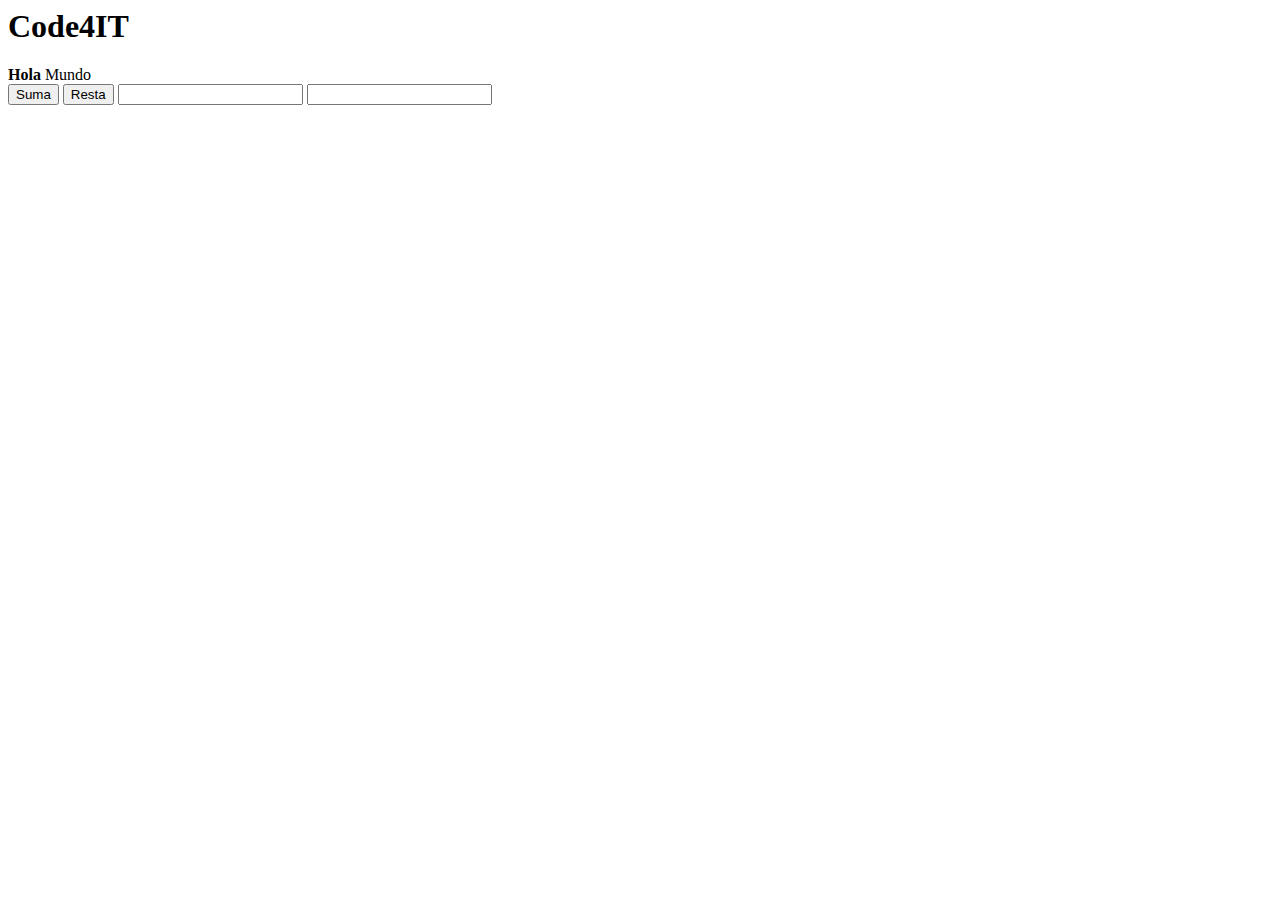
<file: Exercise 1/lab 2/index.html>
<html>
<head>
    
<script type="application/javascript">
    function fnSuma()
    {
        var num1 =  parseInt( document.getElementById('txtNum1').value);
        var num2 =  parseInt( document.getElementById('txtNum2').value);
        var suma = num1+num2;
        document.getElementById('pSuma').innerHTML = suma;
    }
    function fnResta()
    {
        var num1 =  parseInt( document.getElementById('txtNum1').value);
        var num2 =  parseInt( document.getElementById('txtNum2').value);
        var resta = num1-num2;
        document.getElementById('pResta').innerHTML = resta;
    }
    
</script>    
</head>
<body>
<h1> Code4IT </h1>
    <strong>Hola</strong> Mundo
    <br/>
    <input type="button" value="Suma" onclick="fnSuma(5,4);" id="btnHola"/>
    <input type="button" value="Resta" onclick="fnResta(5,4);" id="btnHolaResta"/>
    <input type="text"  id="txtNum1" />
    <input type="text"  id="txtNum2" />
    <p id='pSuma'></p>
    <p id='pResta'></p>
   
</body>
</html>
</file>
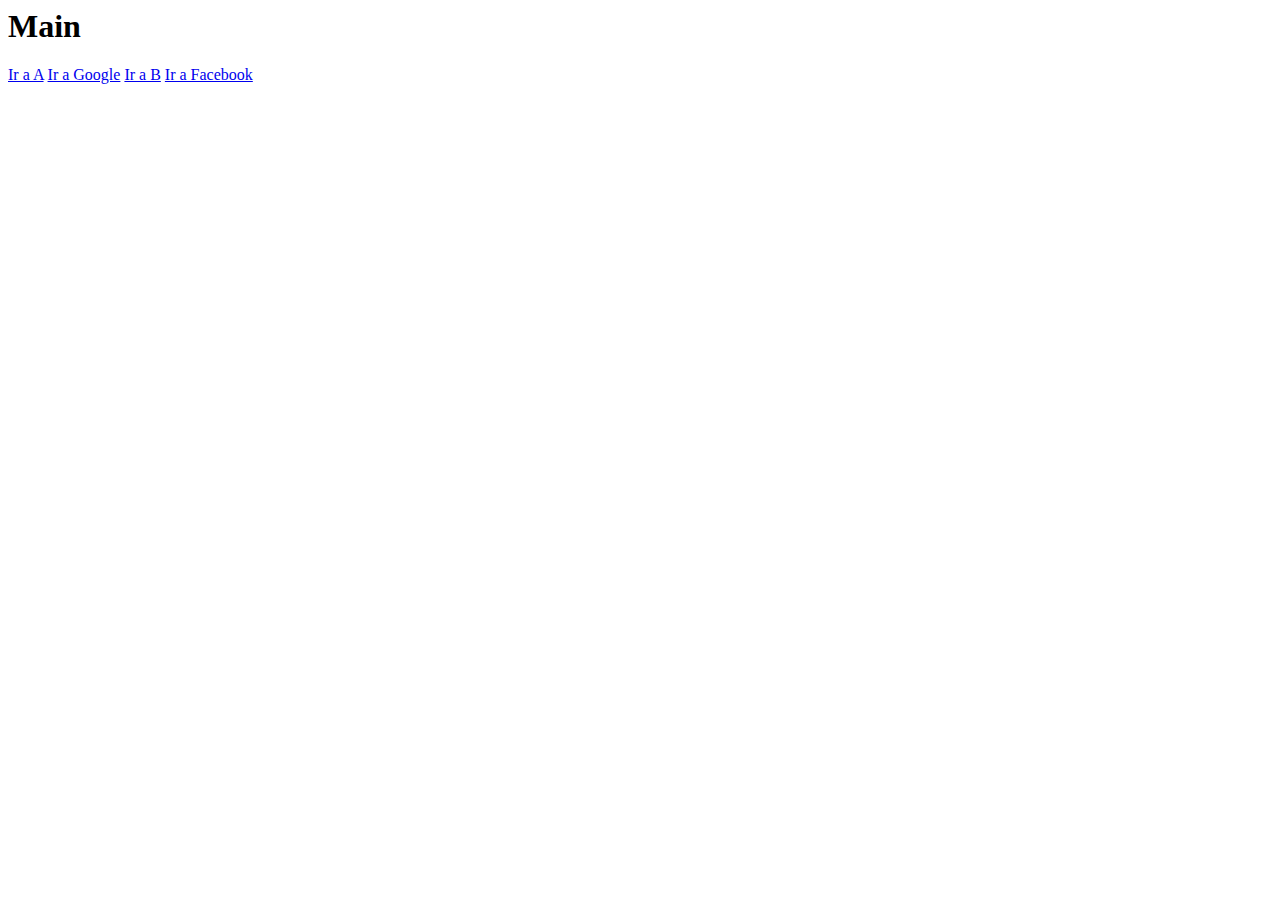
<file: Exercise 1/lab 4/index.html>
<html>
<head>
</head>
<body>
<h1> Main </h1>
    
<a href="a.html"> Ir a A</a>    
<a href="http://google.com"> Ir a Google</a>    
<a href="b.html"> Ir a B</a>    
<a href="http://facebook.com"> Ir a Facebook</a>        
</body>    
</html>
</file>
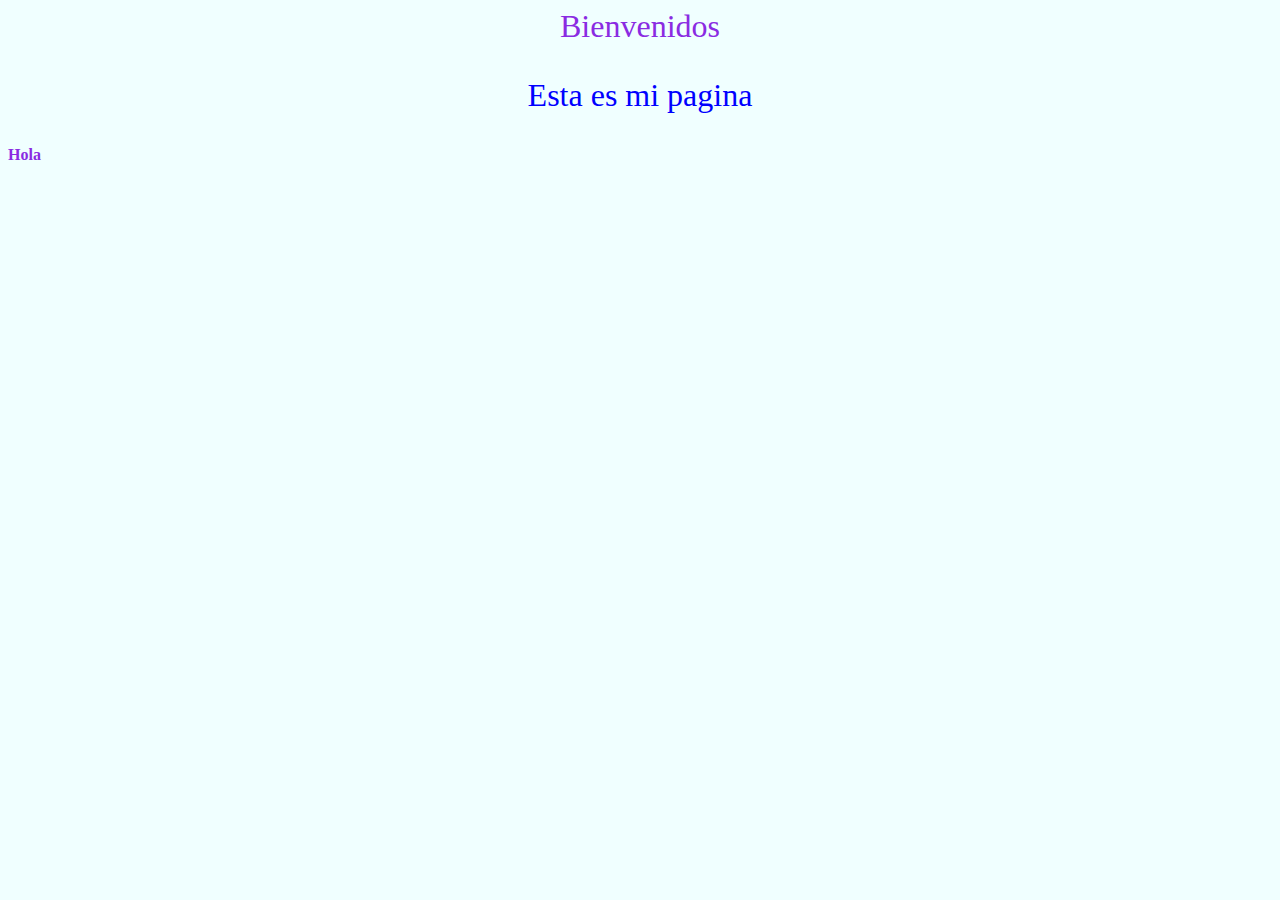
<file: Exercise 1/lab 5/index.html>
<html>
<head>
<link href="styles/style.css" rel="stylesheet">    
    </head>
    <body >
    <p class="claseuno"> Bienvenidos</p>
     <p id='pUno' > Esta es mi pagina</p>    
    <h4 class="claseuno">Hola</h4>
    </body>
</html>
</file>
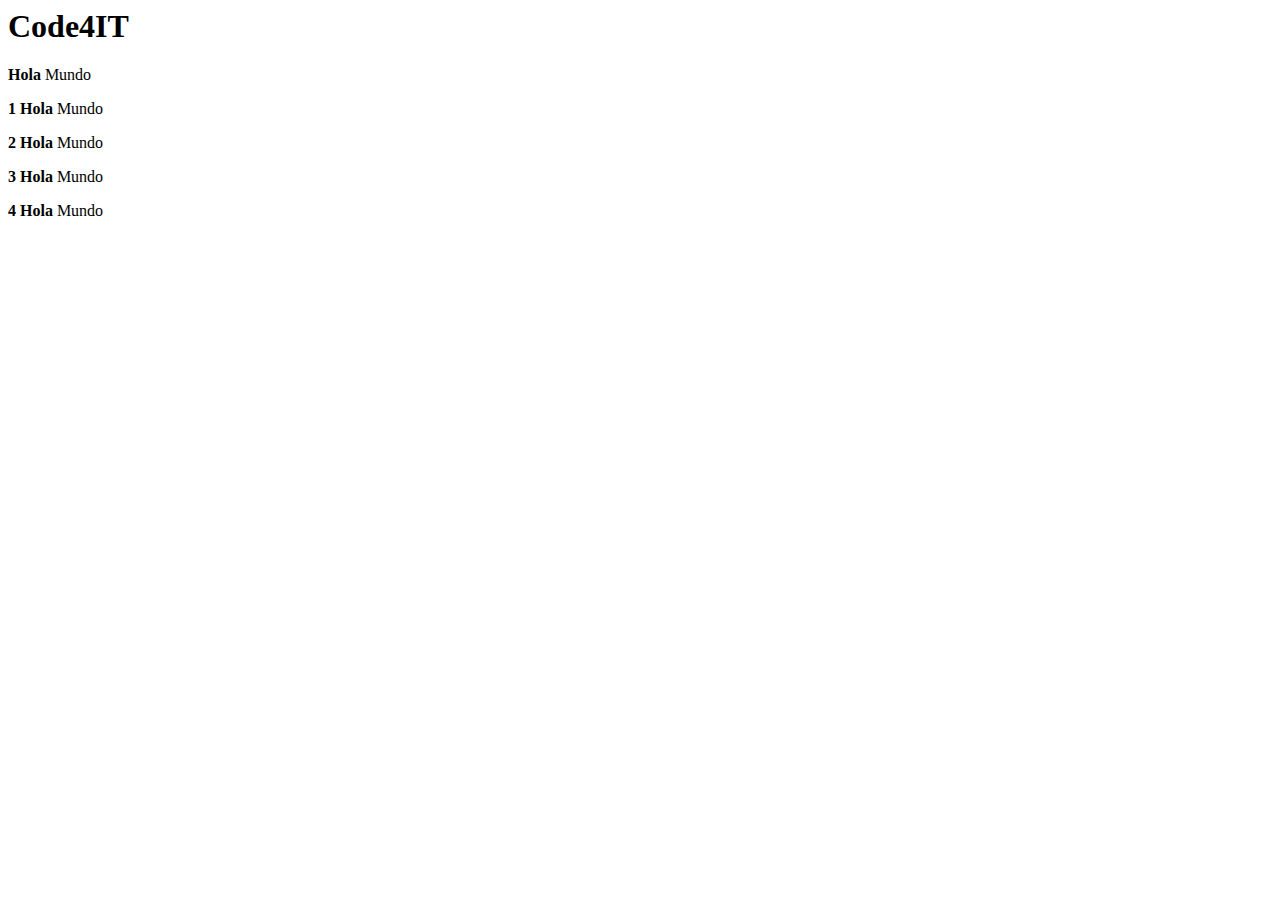
<file: Exercise 1/lab1/index.html>
<html>
<head>
</head>
<body>
<h1> Code4IT </h1>
<p>
    <strong>Hola</strong> Mundo
</p>
    <p>
    <strong>1 Hola</strong> Mundo
</p>    
    <p>
    <strong>2 Hola</strong> Mundo
</p>    
    <p>
    <strong>3 Hola</strong> Mundo
</p>    
    <p>
    <strong>4 Hola</strong> Mundo
</p>    
</body>
</html>
</file>
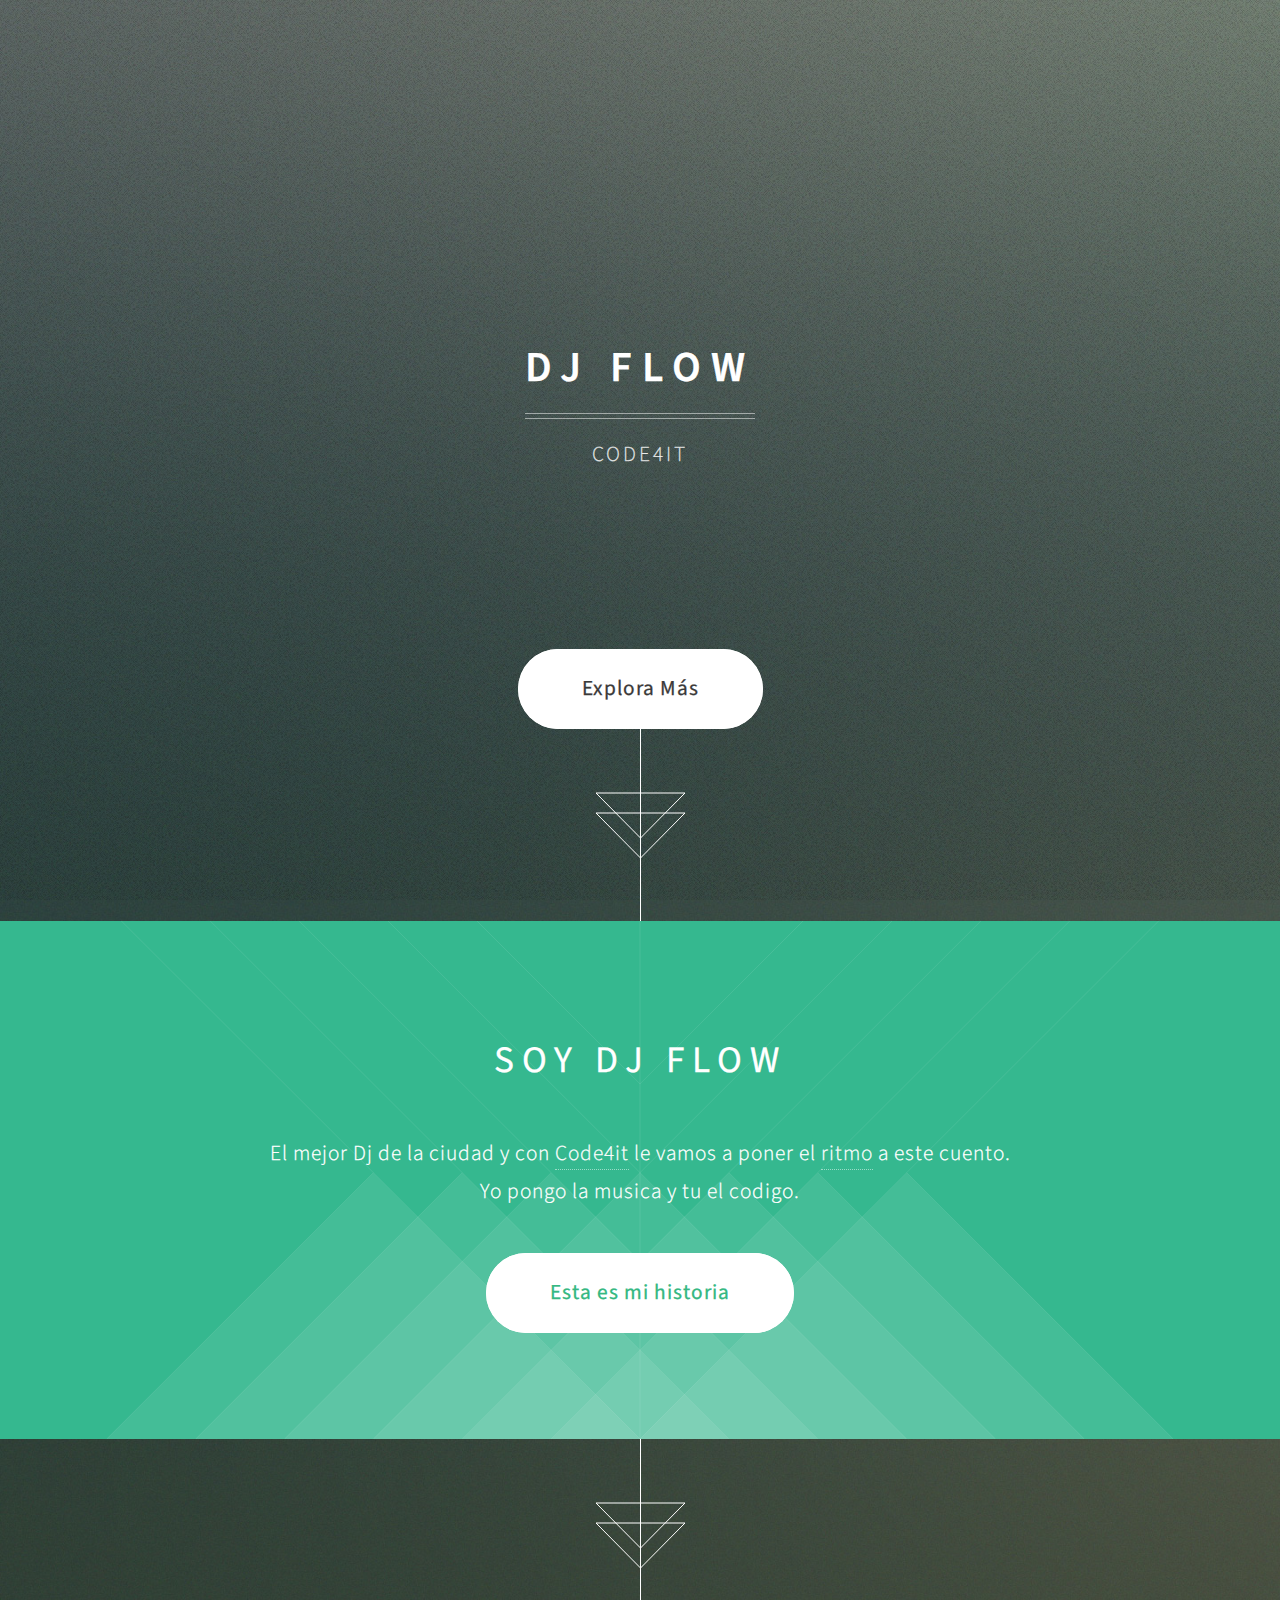
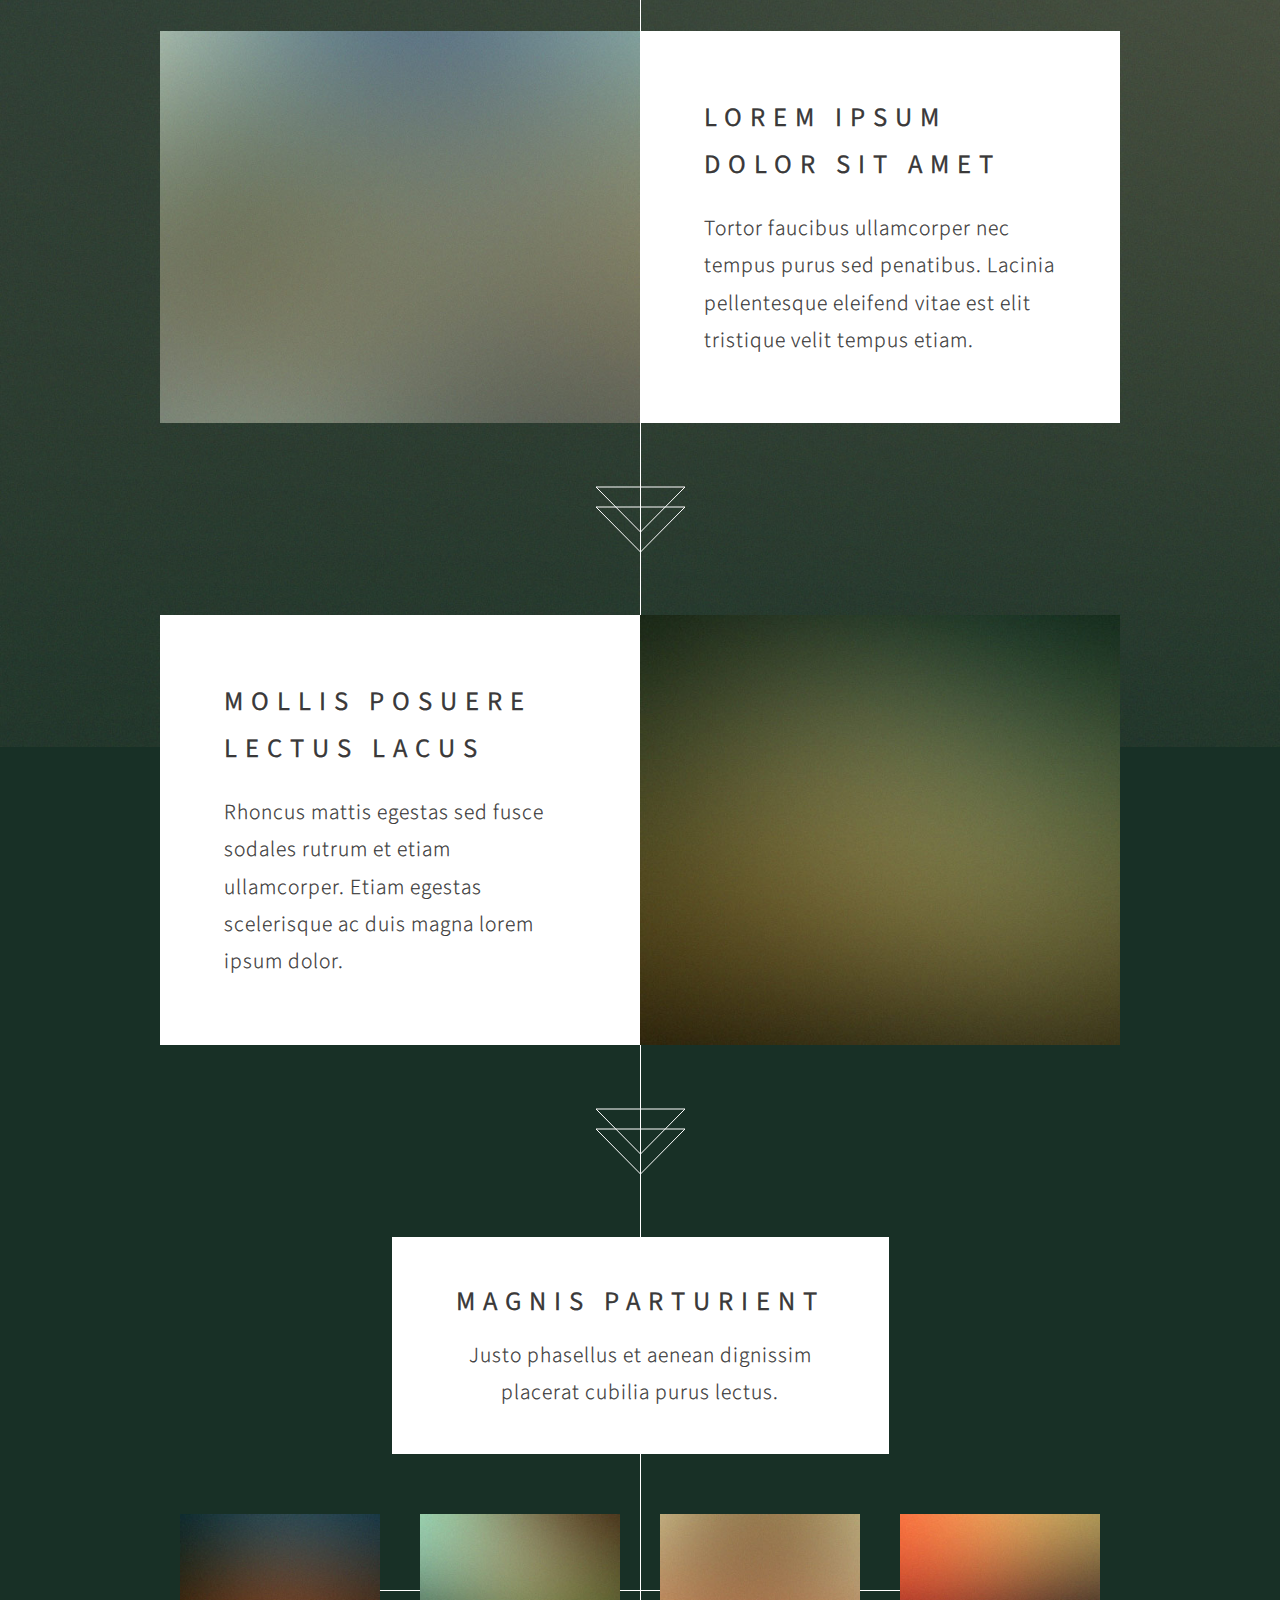
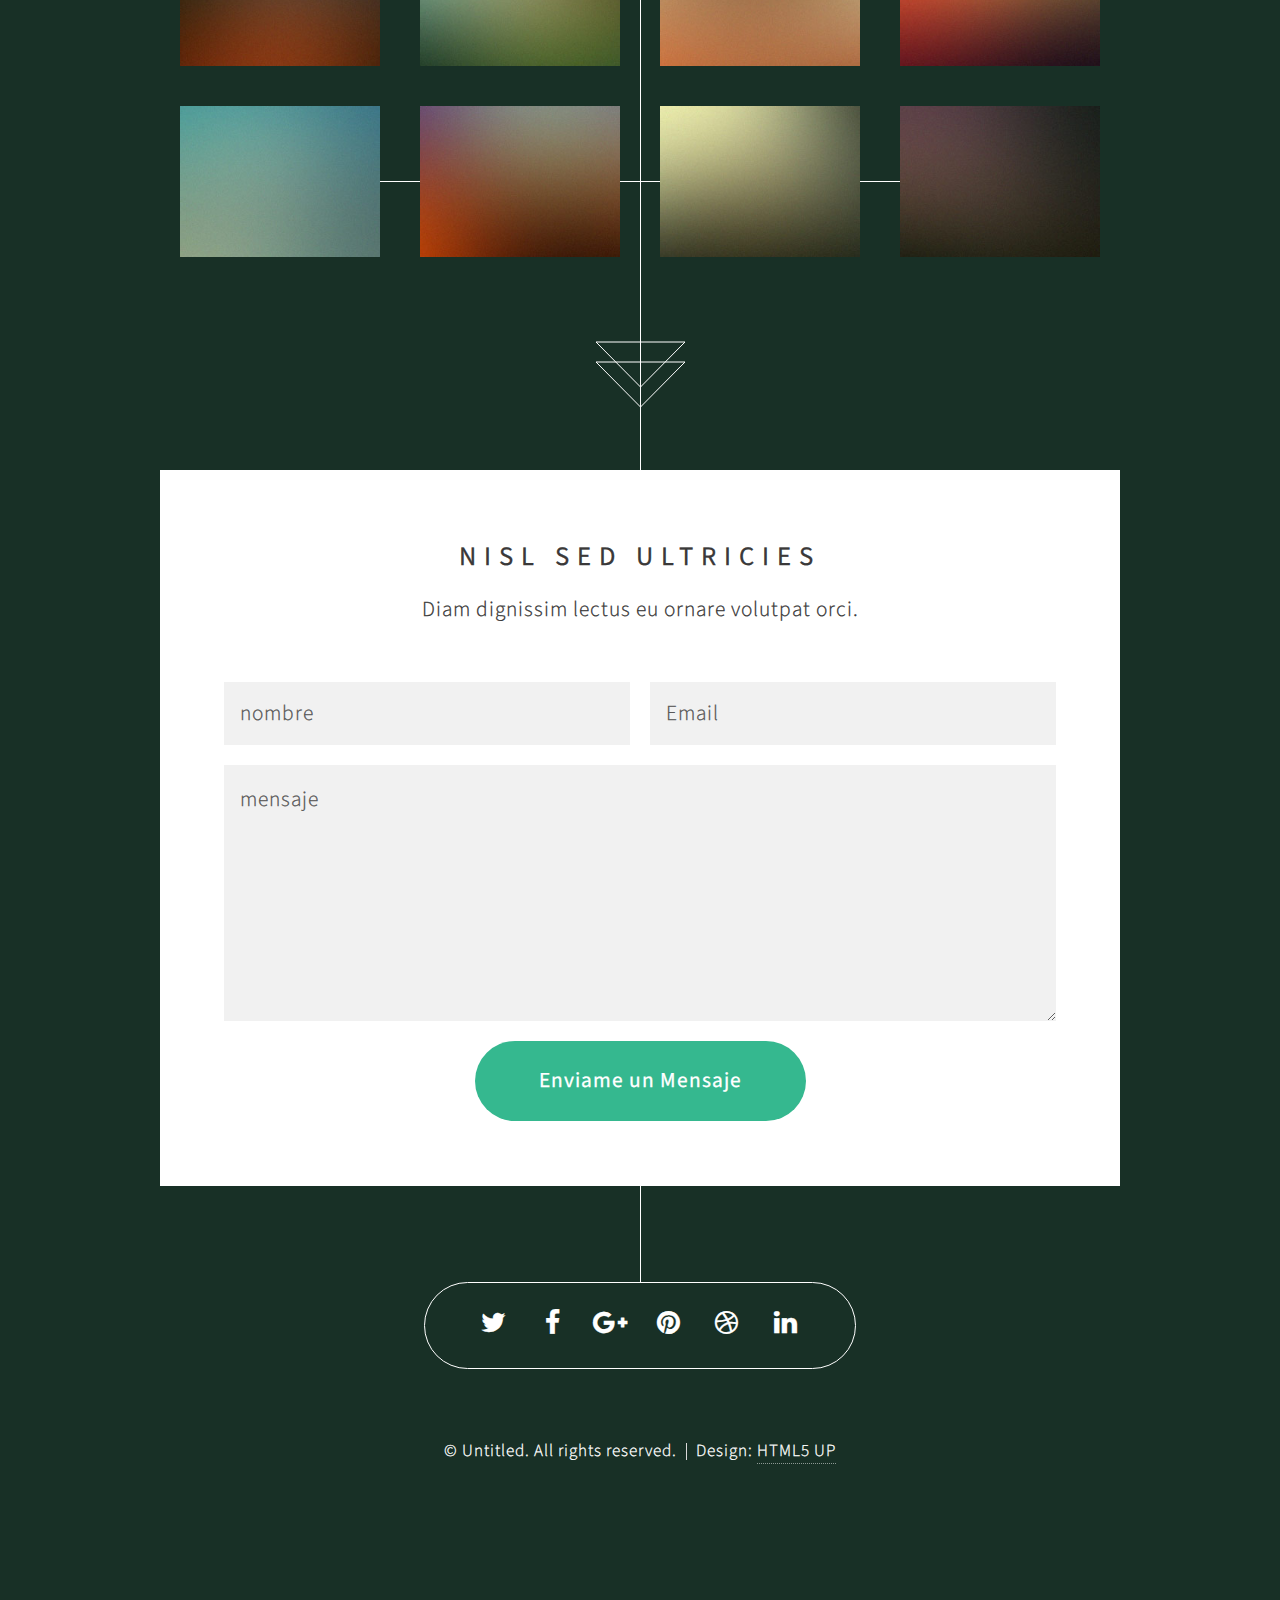
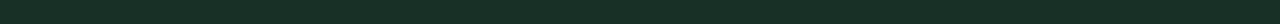
<file: Exercise 2/template-1-master/index.html>
<!DOCTYPE HTML>
<!--
	Overflow by HTML5 UP
	html5up.net | @ajlkn
	Free for personal and commercial use under the CCA 3.0 license (html5up.net/license)
-->
<html>
	<head>
		<title>DJ Flow</title>
		<meta charset="utf-8" />
		<meta name="viewport" content="width=device-width, initial-scale=1" />
		<!--[if lte IE 8]><script src="assets/js/ie/html5shiv.js"></script><![endif]-->
		<link rel="stylesheet" href="assets/css/main.css" />
		<!--[if lte IE 8]><link rel="stylesheet" href="assets/css/ie8.css" /><![endif]-->
	</head>
	<body>

		<!-- Header -->
			<section id="header">
				<header>
					<h1>Dj Flow</h1>
					<p>Code4It</p>
				</header>
				<footer>
					<a href="#banner" class="button style2 scrolly-middle">Explora Más</a>
				</footer>
			</section>

		<!-- Banner -->
			<section id="banner">
				<header>
					<h2>Soy Dj Flow</h2>
				</header>
				<p>El mejor Dj de la ciudad y con <a href="http://twww.code4i.org">Code4it</a> le vamos a poner el <a href="http://html5up.net">ritmo</a> a este cuento.<br />
				Yo pongo la musica y tu el codigo.<br />
				</p>
				<footer>
					<a href="#first" class="button style2 scrolly">Esta es mi historia</a>
				</footer>
			</section>

		<!-- Feature 1 -->
			<article id="first" class="container box style1 right">
				<a href="#" class="image fit"><img src="images/pic01.jpg" alt="" /></a>
				<div class="inner">
					<header>
						<h2>Lorem ipsum<br />
						dolor sit amet</h2>
					</header>
					<p>Tortor faucibus ullamcorper nec tempus purus sed penatibus. Lacinia pellentesque eleifend vitae est elit tristique velit tempus etiam.</p>
				</div>
			</article>

		<!-- Feature 2 -->
			<article class="container box style1 left">
				<a href="#" class="image fit"><img src="images/pic02.jpg" alt="" /></a>
				<div class="inner">
					<header>
						<h2>Mollis posuere<br />
						lectus lacus</h2>
					</header>
					<p>Rhoncus mattis egestas sed fusce sodales rutrum et etiam ullamcorper. Etiam egestas scelerisque ac duis magna lorem ipsum dolor.</p>
				</div>
			</article>

		<!-- Portfolio -->
			<article class="container box style2">
				<header>
					<h2>Magnis parturient</h2>
					<p>Justo phasellus et aenean dignissim<br />
					placerat cubilia purus lectus.</p>
				</header>
				<div class="inner gallery">
					<div class="row 0%">
						<div class="3u 12u(mobile)"><a href="images/fulls/01.jpg" class="image fit"><img src="images/thumbs/01.jpg" alt="" title="Ad infinitum" /></a></div>
						<div class="3u 12u(mobile)"><a href="images/fulls/02.jpg" class="image fit"><img src="images/thumbs/02.jpg" alt="" title="Dressed in Clarity" /></a></div>
						<div class="3u 12u(mobile)"><a href="images/fulls/03.jpg" class="image fit"><img src="images/thumbs/03.jpg" alt="" title="Raven" /></a></div>
						<div class="3u 12u(mobile)"><a href="images/fulls/04.jpg" class="image fit"><img src="images/thumbs/04.jpg" alt="" title="I'll have a cup of Disneyland, please" /></a></div>
					</div>
					<div class="row 0%">
						<div class="3u 12u(mobile)"><a href="images/fulls/05.jpg" class="image fit"><img src="images/thumbs/05.jpg" alt="" title="Cherish" /></a></div>
						<div class="3u 12u(mobile)"><a href="images/fulls/06.jpg" class="image fit"><img src="images/thumbs/06.jpg" alt="" title="Different." /></a></div>
						<div class="3u 12u(mobile)"><a href="images/fulls/07.jpg" class="image fit"><img src="images/thumbs/07.jpg" alt="" title="History was made here" /></a></div>
						<div class="3u 12u(mobile)"><a href="images/fulls/08.jpg" class="image fit"><img src="images/thumbs/08.jpg" alt="" title="People come and go and walk away" /></a></div>
					</div>
				</div>
			</article>

		<!-- Contact -->
			<article class="container box style3">
				<header>
					<h2>Nisl sed ultricies</h2>
					<p>Diam dignissim lectus eu ornare volutpat orci.</p>
				</header>
				<form method="post" action="#">
					<div class="row 50%">
						<div class="6u 12u$(mobile)"><input type="text" class="text" name="name" placeholder="nombre" /></div>
						<div class="6u$ 12u$(mobile)"><input type="text" class="text" name="email" placeholder="Email" /></div>
						<div class="12u$">
							<textarea name="message" placeholder="mensaje"></textarea>
						</div>
						<div class="12u$">
							<ul class="actions">
								<li><input type="submit" value="Enviame un Mensaje" /></li>
							</ul>
						</div>
					</div>
				</form>
			</article>

		<!-- Generic -->
		<!--
			<article class="container box style3">
				<header>
					<h2>Generic Box</h2>
					<p>Just a generic box. Nothing to see here.</p>
				</header>
				<section>
					<header>
						<h3>Paragraph</h3>
						<p>This is a subtitle</p>
					</header>
					<p>Phasellus nisl nisl, varius id <sup>porttitor sed pellentesque</sup> ac orci. Pellentesque
					habitant <strong>strong</strong> tristique <b>bold</b> et netus <i>italic</i> malesuada <em>emphasized</em> ac turpis egestas. Morbi
					leo suscipit ut. Praesent <sub>id turpis vitae</sub> turpis pretium ultricies. Vestibulum sit
					amet risus elit.</p>
				</section>
				<section>
					<header>
						<h3>Blockquote</h3>
					</header>
					<blockquote>Fringilla nisl. Donec accumsan interdum nisi, quis tincidunt felis sagittis eget.
					tempus euismod. Vestibulum ante ipsum primis in faucibus.</blockquote>
				</section>
				<section>
					<header>
						<h3>Divider</h3>
					</header>
					<p>Donec consectetur <a href="#">vestibulum dolor et pulvinar</a>. Etiam vel felis enim, at viverra
					ligula. Ut porttitor sagittis lorem, quis eleifend nisi ornare vel. Praesent nec orci
					facilisis leo magna. Cras sit amet urna eros, id egestas urna. Quisque aliquam
					tempus euismod. Vestibulum ante ipsum primis in faucibus orci luctus et ultrices
					posuere cubilia.</p>
					<hr />
					<p>Donec consectetur vestibulum dolor et pulvinar. Etiam vel felis enim, at viverra
					ligula. Ut porttitor sagittis lorem, quis eleifend nisi ornare vel. Praesent nec orci
					facilisis leo magna. Cras sit amet urna eros, id egestas urna. Quisque aliquam
					tempus euismod. Vestibulum ante ipsum primis in faucibus orci luctus et ultrices
					posuere cubilia.</p>
				</section>
				<section>
					<header>
						<h3>Unordered List</h3>
					</header>
					<ul class="default">
						<li>Donec consectetur vestibulum dolor et pulvinar. Etiam vel felis enim, at viverra ligula. Ut porttitor sagittis lorem, quis eleifend nisi ornare vel.</li>
						<li>Donec consectetur vestibulum dolor et pulvinar. Etiam vel felis enim, at viverra ligula. Ut porttitor sagittis lorem, quis eleifend nisi ornare vel.</li>
						<li>Donec consectetur vestibulum dolor et pulvinar. Etiam vel felis enim, at viverra ligula. Ut porttitor sagittis lorem, quis eleifend nisi ornare vel.</li>
						<li>Donec consectetur vestibulum dolor et pulvinar. Etiam vel felis enim, at viverra ligula. Ut porttitor sagittis lorem, quis eleifend nisi ornare vel.</li>
					</ul>
				</section>
				<section>
					<header>
						<h3>Ordered List</h3>
					</header>
					<ol class="default">
						<li>Donec consectetur vestibulum dolor et pulvinar. Etiam vel felis enim, at viverra ligula. Ut porttitor sagittis lorem, quis eleifend nisi ornare vel.</li>
						<li>Donec consectetur vestibulum dolor et pulvinar. Etiam vel felis enim, at viverra ligula. Ut porttitor sagittis lorem, quis eleifend nisi ornare vel.</li>
						<li>Donec consectetur vestibulum dolor et pulvinar. Etiam vel felis enim, at viverra ligula. Ut porttitor sagittis lorem, quis eleifend nisi ornare vel.</li>
						<li>Donec consectetur vestibulum dolor et pulvinar. Etiam vel felis enim, at viverra ligula. Ut porttitor sagittis lorem, quis eleifend nisi ornare vel.</li>
					</ol>
				</section>
				<section>
					<header>
						<h3>Table</h3>
					</header>
					<div class="table-wrapper">
						<table class="default">
							<thead>
								<tr>
									<th>ID</th>
									<th>Name</th>
									<th>Description</th>
									<th>Price</th>
								</tr>
							</thead>
							<tbody>
								<tr>
									<td>45815</td>
									<td>Something</td>
									<td>Ut porttitor sagittis lorem quis nisi ornare.</td>
									<td>29.99</td>
								</tr>
								<tr>
									<td>24524</td>
									<td>Nothing</td>
									<td>Ut porttitor sagittis lorem quis nisi ornare.</td>
									<td>19.99</td>
								</tr>
								<tr>
									<td>45815</td>
									<td>Something</td>
									<td>Ut porttitor sagittis lorem quis nisi ornare.</td>
									<td>29.99</td>
								</tr>
								<tr>
									<td>24524</td>
									<td>Nothing</td>
									<td>Ut porttitor sagittis lorem quis nisi ornare.</td>
									<td>19.99</td>
								</tr>
							</tbody>
							<tfoot>
								<tr>
									<td colspan="3"></td>
									<td>100.00</td>
								</tr>
							</tfoot>
						</table>
					</div>
				</section>
				<section>
					<header>
						<h3>Form</h3>
					</header>
					<form method="post" action="#">
						<div class="row">
							<div class="6u">
								<input class="text" type="text" name="name" id="name" value="" placeholder="John Doe" />
							</div>
							<div class="6u">
								<input class="text" type="text" name="email" id="email" value="" placeholder="johndoe@domain.tld" />
							</div>
						</div>
						<div class="row">
							<div class="12u">
								<select name="department" id="department">
									<option value="">Choose a department</option>
									<option value="1">Manufacturing</option>
									<option value="2">Administration</option>
									<option value="3">Support</option>
								</select>
							</div>
						</div>
						<div class="row">
							<div class="12u">
								<input class="text" type="text" name="subject" id="subject" value="" placeholder="Enter your subject" />
							</div>
						</div>
						<div class="row">
							<div class="12u">
								<textarea name="message" id="message" placeholder="Enter your message"></textarea>
							</div>
						</div>
						<div class="row">
							<div class="12u">
								<ul class="actions">
									<li><input type="submit" value="Submit" /></li>
									<li><input type="reset" class="style3" value="Clear Form" /></li>
								</ul>
							</div>
						</div>
					</form>
				</section>
			</article>
		-->

		<section id="footer">
			<ul class="icons">
				<li><a href="#" class="icon fa-twitter"><span class="label">Twitter</span></a></li>
				<li><a href="#" class="icon fa-facebook"><span class="label">Facebook</span></a></li>
				<li><a href="#" class="icon fa-google-plus"><span class="label">Google+</span></a></li>
				<li><a href="#" class="icon fa-pinterest"><span class="label">Pinterest</span></a></li>
				<li><a href="#" class="icon fa-dribbble"><span class="label">Dribbble</span></a></li>
				<li><a href="#" class="icon fa-linkedin"><span class="label">LinkedIn</span></a></li>
			</ul>
			<div class="copyright">
				<ul class="menu">
					<li>&copy; Untitled. All rights reserved.</li><li>Design: <a href="http://html5up.net">HTML5 UP</a></li>
				</ul>
			</div>
		</section>

		<!-- Scripts -->
			<script src="assets/js/jquery.min.js"></script>
			<script src="assets/js/jquery.scrolly.min.js"></script>
			<script src="assets/js/jquery.poptrox.min.js"></script>
			<script src="assets/js/skel.min.js"></script>
			<script src="assets/js/util.js"></script>
			<!--[if lte IE 8]><script src="assets/js/ie/respond.min.js"></script><![endif]-->
			<script src="assets/js/main.js"></script>

	</body>
</html>
</file>
<file: Exercise 1/lab 5/styles/style.css>
body {
    
    background-color:azure;
}

p {
    
    color: brown;
    text-align: center;
    font-size: xx-large;
}

#pUno
{
    
     color: blue;
}

.claseuno
{
    
    color: blueviolet;
}
</file>
<file: Exercise 2/template-1-master/assets/css/ie8.css>
/*
	Overflow by HTML5 UP
	html5up.net | @ajlkn
	Free for personal and commercial use under the CCA 3.0 license (html5up.net/license)
*/

/* Basic */

	body {
		background-image: url("../../images/bg.jpg");
		background-repeat: no-repeat;
		background-size: cover;
		background-position: auto;
		background-attachment: scroll;
		-ms-behavior: url("assets/js/ie/backgroundsize.min.htc");
	}

/* Section/Article */

	section > .last-child,
	article > .last-child,
	section.last-child,
	article.last-child {
		margin-bottom: 0;
	}

/* Button */

	input[type="button"],
	input[type="submit"],
	input[type="reset"],
	button,
	.button {
		position: relative;
		-ms-behavior: url("assets/js/ie/PIE.htc");
	}

		input[type="button"].style2:hover,
		input[type="submit"].style2:hover,
		input[type="reset"].style2:hover,
		button.style2:hover,
		.button.style2:hover {
			color: #35b88f !important;
		}

		input[type="button"].style3,
		input[type="submit"].style3,
		input[type="reset"].style3,
		button.style3,
		.button.style3 {
			background: #fefefe;
			border: solid 1px #dad9d9;
		}

/* Footer */

	#footer .icons {
		position: relative;
		-ms-behavior: url("assets/js/ie/PIE.htc");
	}

/* Header */

	#header header p {
		border-top: solid 1px #888;
	}
</file>
<file: Exercise 2/template-1-master/assets/css/main.css>
@import url("https://fonts.googleapis.com/css?family=Source+Sans+Pro:300,300italic,400,600");
@import url("font-awesome.min.css");

/*
	Overflow by HTML5 UP
	html5up.net | @ajlkn
	Free for personal and commercial use under the CCA 3.0 license (html5up.net/license)
*/

/* Reset */

	html, body, div, span, applet, object, iframe, h1, h2, h3, h4, h5, h6, p, blockquote, pre, a, abbr, acronym, address, big, cite, code, del, dfn, em, img, ins, kbd, q, s, samp, small, strike, strong, sub, sup, tt, var, b, u, i, center, dl, dt, dd, ol, ul, li, fieldset, form, label, legend, table, caption, tbody, tfoot, thead, tr, th, td, article, aside, canvas, details, embed, figure, figcaption, footer, header, hgroup, menu, nav, output, ruby, section, summary, time, mark, audio, video {
		margin: 0;
		padding: 0;
		border: 0;
		font-size: 100%;
		font: inherit;
		vertical-align: baseline;
	}

	article, aside, details, figcaption, figure, footer, header, hgroup, menu, nav, section {
		display: block;
	}

	body {
		line-height: 1;
	}

	ol, ul {
		list-style: none;
	}

	blockquote, q {
		quotes: none;
	}

	blockquote:before, blockquote:after, q:before, q:after {
		content: '';
		content: none;
	}

	table {
		border-collapse: collapse;
		border-spacing: 0;
	}

	body {
		-webkit-text-size-adjust: none;
	}

/* Box Model */

	*, *:before, *:after {
		-moz-box-sizing: border-box;
		-webkit-box-sizing: border-box;
		box-sizing: border-box;
	}

/* Containers */

	.container {
		margin-left: auto;
		margin-right: auto;
	}

	.container.\31 25\25 {
		width: 100%;
		max-width: 1425px;
		min-width: 1140px;
	}

	.container.\37 5\25 {
		width: 855px;
	}

	.container.\35 0\25 {
		width: 570px;
	}

	.container.\32 5\25 {
		width: 285px;
	}

	.container {
		width: 1140px;
	}

	@media screen and (max-width: 1680px) {

		.container.\31 25\25 {
			width: 100%;
			max-width: 1200px;
			min-width: 960px;
		}

		.container.\37 5\25 {
			width: 720px;
		}

		.container.\35 0\25 {
			width: 480px;
		}

		.container.\32 5\25 {
			width: 240px;
		}

		.container {
			width: 960px;
		}

	}

	@media screen and (max-width: 1080px) {

		.container.\31 25\25 {
			width: 100%;
			max-width: 118.75%;
			min-width: 95%;
		}

		.container.\37 5\25 {
			width: 71.25%;
		}

		.container.\35 0\25 {
			width: 47.5%;
		}

		.container.\32 5\25 {
			width: 23.75%;
		}

		.container {
			width: 95%;
		}

	}

	@media screen and (max-width: 840px) {

		.container.\31 25\25 {
			width: 100%;
			max-width: 118.75%;
			min-width: 95%;
		}

		.container.\37 5\25 {
			width: 71.25%;
		}

		.container.\35 0\25 {
			width: 47.5%;
		}

		.container.\32 5\25 {
			width: 23.75%;
		}

		.container {
			width: 95%;
		}

	}

	@media screen and (max-width: 736px) {

		.container.\31 25\25 {
			width: 100%;
			max-width: 118.75%;
			min-width: 95%;
		}

		.container.\37 5\25 {
			width: 71.25%;
		}

		.container.\35 0\25 {
			width: 47.5%;
		}

		.container.\32 5\25 {
			width: 23.75%;
		}

		.container {
			width: 95% !important;
		}

	}

/* Grid */

	.row {
		border-bottom: solid 1px transparent;
		-moz-box-sizing: border-box;
		-webkit-box-sizing: border-box;
		box-sizing: border-box;
	}

	.row > * {
		float: left;
		-moz-box-sizing: border-box;
		-webkit-box-sizing: border-box;
		box-sizing: border-box;
	}

	.row:after, .row:before {
		content: '';
		display: block;
		clear: both;
		height: 0;
	}

	.row.uniform > * > :first-child {
		margin-top: 0;
	}

	.row.uniform > * > :last-child {
		margin-bottom: 0;
	}

	.row.\30 \25 > * {
		padding: 0px 0 0 0px;
	}

	.row.\30 \25 {
		margin: 0px 0 -1px 0px;
	}

	.row.uniform.\30 \25 > * {
		padding: 0px 0 0 0px;
	}

	.row.uniform.\30 \25 {
		margin: 0px 0 -1px 0px;
	}

	.row > * {
		padding: 40px 0 0 40px;
	}

	.row {
		margin: -40px 0 -1px -40px;
	}

	.row.uniform > * {
		padding: 40px 0 0 40px;
	}

	.row.uniform {
		margin: -40px 0 -1px -40px;
	}

	.row.\32 00\25 > * {
		padding: 80px 0 0 80px;
	}

	.row.\32 00\25 {
		margin: -80px 0 -1px -80px;
	}

	.row.uniform.\32 00\25 > * {
		padding: 80px 0 0 80px;
	}

	.row.uniform.\32 00\25 {
		margin: -80px 0 -1px -80px;
	}

	.row.\31 50\25 > * {
		padding: 60px 0 0 60px;
	}

	.row.\31 50\25 {
		margin: -60px 0 -1px -60px;
	}

	.row.uniform.\31 50\25 > * {
		padding: 60px 0 0 60px;
	}

	.row.uniform.\31 50\25 {
		margin: -60px 0 -1px -60px;
	}

	.row.\35 0\25 > * {
		padding: 20px 0 0 20px;
	}

	.row.\35 0\25 {
		margin: -20px 0 -1px -20px;
	}

	.row.uniform.\35 0\25 > * {
		padding: 20px 0 0 20px;
	}

	.row.uniform.\35 0\25 {
		margin: -20px 0 -1px -20px;
	}

	.row.\32 5\25 > * {
		padding: 10px 0 0 10px;
	}

	.row.\32 5\25 {
		margin: -10px 0 -1px -10px;
	}

	.row.uniform.\32 5\25 > * {
		padding: 10px 0 0 10px;
	}

	.row.uniform.\32 5\25 {
		margin: -10px 0 -1px -10px;
	}

	.\31 2u, .\31 2u\24 {
		width: 100%;
		clear: none;
		margin-left: 0;
	}

	.\31 1u, .\31 1u\24 {
		width: 91.6666666667%;
		clear: none;
		margin-left: 0;
	}

	.\31 0u, .\31 0u\24 {
		width: 83.3333333333%;
		clear: none;
		margin-left: 0;
	}

	.\39 u, .\39 u\24 {
		width: 75%;
		clear: none;
		margin-left: 0;
	}

	.\38 u, .\38 u\24 {
		width: 66.6666666667%;
		clear: none;
		margin-left: 0;
	}

	.\37 u, .\37 u\24 {
		width: 58.3333333333%;
		clear: none;
		margin-left: 0;
	}

	.\36 u, .\36 u\24 {
		width: 50%;
		clear: none;
		margin-left: 0;
	}

	.\35 u, .\35 u\24 {
		width: 41.6666666667%;
		clear: none;
		margin-left: 0;
	}

	.\34 u, .\34 u\24 {
		width: 33.3333333333%;
		clear: none;
		margin-left: 0;
	}

	.\33 u, .\33 u\24 {
		width: 25%;
		clear: none;
		margin-left: 0;
	}

	.\32 u, .\32 u\24 {
		width: 16.6666666667%;
		clear: none;
		margin-left: 0;
	}

	.\31 u, .\31 u\24 {
		width: 8.3333333333%;
		clear: none;
		margin-left: 0;
	}

	.\31 2u\24 + *,
	.\31 1u\24 + *,
	.\31 0u\24 + *,
	.\39 u\24 + *,
	.\38 u\24 + *,
	.\37 u\24 + *,
	.\36 u\24 + *,
	.\35 u\24 + *,
	.\34 u\24 + *,
	.\33 u\24 + *,
	.\32 u\24 + *,
	.\31 u\24 + * {
		clear: left;
	}

	.\-11u {
		margin-left: 91.66667%;
	}

	.\-10u {
		margin-left: 83.33333%;
	}

	.\-9u {
		margin-left: 75%;
	}

	.\-8u {
		margin-left: 66.66667%;
	}

	.\-7u {
		margin-left: 58.33333%;
	}

	.\-6u {
		margin-left: 50%;
	}

	.\-5u {
		margin-left: 41.66667%;
	}

	.\-4u {
		margin-left: 33.33333%;
	}

	.\-3u {
		margin-left: 25%;
	}

	.\-2u {
		margin-left: 16.66667%;
	}

	.\-1u {
		margin-left: 8.33333%;
	}

	@media screen and (max-width: 1680px) {

		.row > * {
			padding: 40px 0 0 40px;
		}

		.row {
			margin: -40px 0 -1px -40px;
		}

		.row.uniform > * {
			padding: 40px 0 0 40px;
		}

		.row.uniform {
			margin: -40px 0 -1px -40px;
		}

		.row.\32 00\25 > * {
			padding: 80px 0 0 80px;
		}

		.row.\32 00\25 {
			margin: -80px 0 -1px -80px;
		}

		.row.uniform.\32 00\25 > * {
			padding: 80px 0 0 80px;
		}

		.row.uniform.\32 00\25 {
			margin: -80px 0 -1px -80px;
		}

		.row.\31 50\25 > * {
			padding: 60px 0 0 60px;
		}

		.row.\31 50\25 {
			margin: -60px 0 -1px -60px;
		}

		.row.uniform.\31 50\25 > * {
			padding: 60px 0 0 60px;
		}

		.row.uniform.\31 50\25 {
			margin: -60px 0 -1px -60px;
		}

		.row.\35 0\25 > * {
			padding: 20px 0 0 20px;
		}

		.row.\35 0\25 {
			margin: -20px 0 -1px -20px;
		}

		.row.uniform.\35 0\25 > * {
			padding: 20px 0 0 20px;
		}

		.row.uniform.\35 0\25 {
			margin: -20px 0 -1px -20px;
		}

		.row.\32 5\25 > * {
			padding: 10px 0 0 10px;
		}

		.row.\32 5\25 {
			margin: -10px 0 -1px -10px;
		}

		.row.uniform.\32 5\25 > * {
			padding: 10px 0 0 10px;
		}

		.row.uniform.\32 5\25 {
			margin: -10px 0 -1px -10px;
		}

		.\31 2u\28wide\29, .\31 2u\24\28wide\29 {
			width: 100%;
			clear: none;
			margin-left: 0;
		}

		.\31 1u\28wide\29, .\31 1u\24\28wide\29 {
			width: 91.6666666667%;
			clear: none;
			margin-left: 0;
		}

		.\31 0u\28wide\29, .\31 0u\24\28wide\29 {
			width: 83.3333333333%;
			clear: none;
			margin-left: 0;
		}

		.\39 u\28wide\29, .\39 u\24\28wide\29 {
			width: 75%;
			clear: none;
			margin-left: 0;
		}

		.\38 u\28wide\29, .\38 u\24\28wide\29 {
			width: 66.6666666667%;
			clear: none;
			margin-left: 0;
		}

		.\37 u\28wide\29, .\37 u\24\28wide\29 {
			width: 58.3333333333%;
			clear: none;
			margin-left: 0;
		}

		.\36 u\28wide\29, .\36 u\24\28wide\29 {
			width: 50%;
			clear: none;
			margin-left: 0;
		}

		.\35 u\28wide\29, .\35 u\24\28wide\29 {
			width: 41.6666666667%;
			clear: none;
			margin-left: 0;
		}

		.\34 u\28wide\29, .\34 u\24\28wide\29 {
			width: 33.3333333333%;
			clear: none;
			margin-left: 0;
		}

		.\33 u\28wide\29, .\33 u\24\28wide\29 {
			width: 25%;
			clear: none;
			margin-left: 0;
		}

		.\32 u\28wide\29, .\32 u\24\28wide\29 {
			width: 16.6666666667%;
			clear: none;
			margin-left: 0;
		}

		.\31 u\28wide\29, .\31 u\24\28wide\29 {
			width: 8.3333333333%;
			clear: none;
			margin-left: 0;
		}

		.\31 2u\24\28wide\29 + *,
		.\31 1u\24\28wide\29 + *,
		.\31 0u\24\28wide\29 + *,
		.\39 u\24\28wide\29 + *,
		.\38 u\24\28wide\29 + *,
		.\37 u\24\28wide\29 + *,
		.\36 u\24\28wide\29 + *,
		.\35 u\24\28wide\29 + *,
		.\34 u\24\28wide\29 + *,
		.\33 u\24\28wide\29 + *,
		.\32 u\24\28wide\29 + *,
		.\31 u\24\28wide\29 + * {
			clear: left;
		}

		.\-11u\28wide\29 {
			margin-left: 91.66667%;
		}

		.\-10u\28wide\29 {
			margin-left: 83.33333%;
		}

		.\-9u\28wide\29 {
			margin-left: 75%;
		}

		.\-8u\28wide\29 {
			margin-left: 66.66667%;
		}

		.\-7u\28wide\29 {
			margin-left: 58.33333%;
		}

		.\-6u\28wide\29 {
			margin-left: 50%;
		}

		.\-5u\28wide\29 {
			margin-left: 41.66667%;
		}

		.\-4u\28wide\29 {
			margin-left: 33.33333%;
		}

		.\-3u\28wide\29 {
			margin-left: 25%;
		}

		.\-2u\28wide\29 {
			margin-left: 16.66667%;
		}

		.\-1u\28wide\29 {
			margin-left: 8.33333%;
		}

	}

	@media screen and (max-width: 1080px) {

		.row > * {
			padding: 40px 0 0 40px;
		}

		.row {
			margin: -40px 0 -1px -40px;
		}

		.row.uniform > * {
			padding: 40px 0 0 40px;
		}

		.row.uniform {
			margin: -40px 0 -1px -40px;
		}

		.row.\32 00\25 > * {
			padding: 80px 0 0 80px;
		}

		.row.\32 00\25 {
			margin: -80px 0 -1px -80px;
		}

		.row.uniform.\32 00\25 > * {
			padding: 80px 0 0 80px;
		}

		.row.uniform.\32 00\25 {
			margin: -80px 0 -1px -80px;
		}

		.row.\31 50\25 > * {
			padding: 60px 0 0 60px;
		}

		.row.\31 50\25 {
			margin: -60px 0 -1px -60px;
		}

		.row.uniform.\31 50\25 > * {
			padding: 60px 0 0 60px;
		}

		.row.uniform.\31 50\25 {
			margin: -60px 0 -1px -60px;
		}

		.row.\35 0\25 > * {
			padding: 20px 0 0 20px;
		}

		.row.\35 0\25 {
			margin: -20px 0 -1px -20px;
		}

		.row.uniform.\35 0\25 > * {
			padding: 20px 0 0 20px;
		}

		.row.uniform.\35 0\25 {
			margin: -20px 0 -1px -20px;
		}

		.row.\32 5\25 > * {
			padding: 10px 0 0 10px;
		}

		.row.\32 5\25 {
			margin: -10px 0 -1px -10px;
		}

		.row.uniform.\32 5\25 > * {
			padding: 10px 0 0 10px;
		}

		.row.uniform.\32 5\25 {
			margin: -10px 0 -1px -10px;
		}

		.\31 2u\28normal\29, .\31 2u\24\28normal\29 {
			width: 100%;
			clear: none;
			margin-left: 0;
		}

		.\31 1u\28normal\29, .\31 1u\24\28normal\29 {
			width: 91.6666666667%;
			clear: none;
			margin-left: 0;
		}

		.\31 0u\28normal\29, .\31 0u\24\28normal\29 {
			width: 83.3333333333%;
			clear: none;
			margin-left: 0;
		}

		.\39 u\28normal\29, .\39 u\24\28normal\29 {
			width: 75%;
			clear: none;
			margin-left: 0;
		}

		.\38 u\28normal\29, .\38 u\24\28normal\29 {
			width: 66.6666666667%;
			clear: none;
			margin-left: 0;
		}

		.\37 u\28normal\29, .\37 u\24\28normal\29 {
			width: 58.3333333333%;
			clear: none;
			margin-left: 0;
		}

		.\36 u\28normal\29, .\36 u\24\28normal\29 {
			width: 50%;
			clear: none;
			margin-left: 0;
		}

		.\35 u\28normal\29, .\35 u\24\28normal\29 {
			width: 41.6666666667%;
			clear: none;
			margin-left: 0;
		}

		.\34 u\28normal\29, .\34 u\24\28normal\29 {
			width: 33.3333333333%;
			clear: none;
			margin-left: 0;
		}

		.\33 u\28normal\29, .\33 u\24\28normal\29 {
			width: 25%;
			clear: none;
			margin-left: 0;
		}

		.\32 u\28normal\29, .\32 u\24\28normal\29 {
			width: 16.6666666667%;
			clear: none;
			margin-left: 0;
		}

		.\31 u\28normal\29, .\31 u\24\28normal\29 {
			width: 8.3333333333%;
			clear: none;
			margin-left: 0;
		}

		.\31 2u\24\28normal\29 + *,
		.\31 1u\24\28normal\29 + *,
		.\31 0u\24\28normal\29 + *,
		.\39 u\24\28normal\29 + *,
		.\38 u\24\28normal\29 + *,
		.\37 u\24\28normal\29 + *,
		.\36 u\24\28normal\29 + *,
		.\35 u\24\28normal\29 + *,
		.\34 u\24\28normal\29 + *,
		.\33 u\24\28normal\29 + *,
		.\32 u\24\28normal\29 + *,
		.\31 u\24\28normal\29 + * {
			clear: left;
		}

		.\-11u\28normal\29 {
			margin-left: 91.66667%;
		}

		.\-10u\28normal\29 {
			margin-left: 83.33333%;
		}

		.\-9u\28normal\29 {
			margin-left: 75%;
		}

		.\-8u\28normal\29 {
			margin-left: 66.66667%;
		}

		.\-7u\28normal\29 {
			margin-left: 58.33333%;
		}

		.\-6u\28normal\29 {
			margin-left: 50%;
		}

		.\-5u\28normal\29 {
			margin-left: 41.66667%;
		}

		.\-4u\28normal\29 {
			margin-left: 33.33333%;
		}

		.\-3u\28normal\29 {
			margin-left: 25%;
		}

		.\-2u\28normal\29 {
			margin-left: 16.66667%;
		}

		.\-1u\28normal\29 {
			margin-left: 8.33333%;
		}

	}

	@media screen and (max-width: 840px) {

		.row > * {
			padding: 30px 0 0 30px;
		}

		.row {
			margin: -30px 0 -1px -30px;
		}

		.row.uniform > * {
			padding: 30px 0 0 30px;
		}

		.row.uniform {
			margin: -30px 0 -1px -30px;
		}

		.row.\32 00\25 > * {
			padding: 60px 0 0 60px;
		}

		.row.\32 00\25 {
			margin: -60px 0 -1px -60px;
		}

		.row.uniform.\32 00\25 > * {
			padding: 60px 0 0 60px;
		}

		.row.uniform.\32 00\25 {
			margin: -60px 0 -1px -60px;
		}

		.row.\31 50\25 > * {
			padding: 45px 0 0 45px;
		}

		.row.\31 50\25 {
			margin: -45px 0 -1px -45px;
		}

		.row.uniform.\31 50\25 > * {
			padding: 45px 0 0 45px;
		}

		.row.uniform.\31 50\25 {
			margin: -45px 0 -1px -45px;
		}

		.row.\35 0\25 > * {
			padding: 15px 0 0 15px;
		}

		.row.\35 0\25 {
			margin: -15px 0 -1px -15px;
		}

		.row.uniform.\35 0\25 > * {
			padding: 15px 0 0 15px;
		}

		.row.uniform.\35 0\25 {
			margin: -15px 0 -1px -15px;
		}

		.row.\32 5\25 > * {
			padding: 7.5px 0 0 7.5px;
		}

		.row.\32 5\25 {
			margin: -7.5px 0 -1px -7.5px;
		}

		.row.uniform.\32 5\25 > * {
			padding: 7.5px 0 0 7.5px;
		}

		.row.uniform.\32 5\25 {
			margin: -7.5px 0 -1px -7.5px;
		}

		.\31 2u\28narrow\29, .\31 2u\24\28narrow\29 {
			width: 100%;
			clear: none;
			margin-left: 0;
		}

		.\31 1u\28narrow\29, .\31 1u\24\28narrow\29 {
			width: 91.6666666667%;
			clear: none;
			margin-left: 0;
		}

		.\31 0u\28narrow\29, .\31 0u\24\28narrow\29 {
			width: 83.3333333333%;
			clear: none;
			margin-left: 0;
		}

		.\39 u\28narrow\29, .\39 u\24\28narrow\29 {
			width: 75%;
			clear: none;
			margin-left: 0;
		}

		.\38 u\28narrow\29, .\38 u\24\28narrow\29 {
			width: 66.6666666667%;
			clear: none;
			margin-left: 0;
		}

		.\37 u\28narrow\29, .\37 u\24\28narrow\29 {
			width: 58.3333333333%;
			clear: none;
			margin-left: 0;
		}

		.\36 u\28narrow\29, .\36 u\24\28narrow\29 {
			width: 50%;
			clear: none;
			margin-left: 0;
		}

		.\35 u\28narrow\29, .\35 u\24\28narrow\29 {
			width: 41.6666666667%;
			clear: none;
			margin-left: 0;
		}

		.\34 u\28narrow\29, .\34 u\24\28narrow\29 {
			width: 33.3333333333%;
			clear: none;
			margin-left: 0;
		}

		.\33 u\28narrow\29, .\33 u\24\28narrow\29 {
			width: 25%;
			clear: none;
			margin-left: 0;
		}

		.\32 u\28narrow\29, .\32 u\24\28narrow\29 {
			width: 16.6666666667%;
			clear: none;
			margin-left: 0;
		}

		.\31 u\28narrow\29, .\31 u\24\28narrow\29 {
			width: 8.3333333333%;
			clear: none;
			margin-left: 0;
		}

		.\31 2u\24\28narrow\29 + *,
		.\31 1u\24\28narrow\29 + *,
		.\31 0u\24\28narrow\29 + *,
		.\39 u\24\28narrow\29 + *,
		.\38 u\24\28narrow\29 + *,
		.\37 u\24\28narrow\29 + *,
		.\36 u\24\28narrow\29 + *,
		.\35 u\24\28narrow\29 + *,
		.\34 u\24\28narrow\29 + *,
		.\33 u\24\28narrow\29 + *,
		.\32 u\24\28narrow\29 + *,
		.\31 u\24\28narrow\29 + * {
			clear: left;
		}

		.\-11u\28narrow\29 {
			margin-left: 91.66667%;
		}

		.\-10u\28narrow\29 {
			margin-left: 83.33333%;
		}

		.\-9u\28narrow\29 {
			margin-left: 75%;
		}

		.\-8u\28narrow\29 {
			margin-left: 66.66667%;
		}

		.\-7u\28narrow\29 {
			margin-left: 58.33333%;
		}

		.\-6u\28narrow\29 {
			margin-left: 50%;
		}

		.\-5u\28narrow\29 {
			margin-left: 41.66667%;
		}

		.\-4u\28narrow\29 {
			margin-left: 33.33333%;
		}

		.\-3u\28narrow\29 {
			margin-left: 25%;
		}

		.\-2u\28narrow\29 {
			margin-left: 16.66667%;
		}

		.\-1u\28narrow\29 {
			margin-left: 8.33333%;
		}

	}

	@media screen and (max-width: 736px) {

		.row > * {
			padding: 20px 0 0 20px;
		}

		.row {
			margin: -20px 0 -1px -20px;
		}

		.row.uniform > * {
			padding: 20px 0 0 20px;
		}

		.row.uniform {
			margin: -20px 0 -1px -20px;
		}

		.row.\32 00\25 > * {
			padding: 40px 0 0 40px;
		}

		.row.\32 00\25 {
			margin: -40px 0 -1px -40px;
		}

		.row.uniform.\32 00\25 > * {
			padding: 40px 0 0 40px;
		}

		.row.uniform.\32 00\25 {
			margin: -40px 0 -1px -40px;
		}

		.row.\31 50\25 > * {
			padding: 30px 0 0 30px;
		}

		.row.\31 50\25 {
			margin: -30px 0 -1px -30px;
		}

		.row.uniform.\31 50\25 > * {
			padding: 30px 0 0 30px;
		}

		.row.uniform.\31 50\25 {
			margin: -30px 0 -1px -30px;
		}

		.row.\35 0\25 > * {
			padding: 10px 0 0 10px;
		}

		.row.\35 0\25 {
			margin: -10px 0 -1px -10px;
		}

		.row.uniform.\35 0\25 > * {
			padding: 10px 0 0 10px;
		}

		.row.uniform.\35 0\25 {
			margin: -10px 0 -1px -10px;
		}

		.row.\32 5\25 > * {
			padding: 5px 0 0 5px;
		}

		.row.\32 5\25 {
			margin: -5px 0 -1px -5px;
		}

		.row.uniform.\32 5\25 > * {
			padding: 5px 0 0 5px;
		}

		.row.uniform.\32 5\25 {
			margin: -5px 0 -1px -5px;
		}

		.\31 2u\28mobile\29, .\31 2u\24\28mobile\29 {
			width: 100%;
			clear: none;
			margin-left: 0;
		}

		.\31 1u\28mobile\29, .\31 1u\24\28mobile\29 {
			width: 91.6666666667%;
			clear: none;
			margin-left: 0;
		}

		.\31 0u\28mobile\29, .\31 0u\24\28mobile\29 {
			width: 83.3333333333%;
			clear: none;
			margin-left: 0;
		}

		.\39 u\28mobile\29, .\39 u\24\28mobile\29 {
			width: 75%;
			clear: none;
			margin-left: 0;
		}

		.\38 u\28mobile\29, .\38 u\24\28mobile\29 {
			width: 66.6666666667%;
			clear: none;
			margin-left: 0;
		}

		.\37 u\28mobile\29, .\37 u\24\28mobile\29 {
			width: 58.3333333333%;
			clear: none;
			margin-left: 0;
		}

		.\36 u\28mobile\29, .\36 u\24\28mobile\29 {
			width: 50%;
			clear: none;
			margin-left: 0;
		}

		.\35 u\28mobile\29, .\35 u\24\28mobile\29 {
			width: 41.6666666667%;
			clear: none;
			margin-left: 0;
		}

		.\34 u\28mobile\29, .\34 u\24\28mobile\29 {
			width: 33.3333333333%;
			clear: none;
			margin-left: 0;
		}

		.\33 u\28mobile\29, .\33 u\24\28mobile\29 {
			width: 25%;
			clear: none;
			margin-left: 0;
		}

		.\32 u\28mobile\29, .\32 u\24\28mobile\29 {
			width: 16.6666666667%;
			clear: none;
			margin-left: 0;
		}

		.\31 u\28mobile\29, .\31 u\24\28mobile\29 {
			width: 8.3333333333%;
			clear: none;
			margin-left: 0;
		}

		.\31 2u\24\28mobile\29 + *,
		.\31 1u\24\28mobile\29 + *,
		.\31 0u\24\28mobile\29 + *,
		.\39 u\24\28mobile\29 + *,
		.\38 u\24\28mobile\29 + *,
		.\37 u\24\28mobile\29 + *,
		.\36 u\24\28mobile\29 + *,
		.\35 u\24\28mobile\29 + *,
		.\34 u\24\28mobile\29 + *,
		.\33 u\24\28mobile\29 + *,
		.\32 u\24\28mobile\29 + *,
		.\31 u\24\28mobile\29 + * {
			clear: left;
		}

		.\-11u\28mobile\29 {
			margin-left: 91.66667%;
		}

		.\-10u\28mobile\29 {
			margin-left: 83.33333%;
		}

		.\-9u\28mobile\29 {
			margin-left: 75%;
		}

		.\-8u\28mobile\29 {
			margin-left: 66.66667%;
		}

		.\-7u\28mobile\29 {
			margin-left: 58.33333%;
		}

		.\-6u\28mobile\29 {
			margin-left: 50%;
		}

		.\-5u\28mobile\29 {
			margin-left: 41.66667%;
		}

		.\-4u\28mobile\29 {
			margin-left: 33.33333%;
		}

		.\-3u\28mobile\29 {
			margin-left: 25%;
		}

		.\-2u\28mobile\29 {
			margin-left: 16.66667%;
		}

		.\-1u\28mobile\29 {
			margin-left: 8.33333%;
		}

	}

/* Basic */

	body {
		background-color: #183026;
		background-image: url("images/overlay.png"), url("../../images/bg.jpg");
		background-repeat: repeat, no-repeat;
		background-size: auto, cover;
		background-position: top left, center 0;
		background-attachment: fixed, fixed;
		font-family: 'Source Sans Pro', sans-serif;
		font-size: 18pt;
		line-height: 1.75em;
		font-weight: 300;
		letter-spacing: 1px;
		color: #3a3939;
		text-shadow: 0 0 0.5px rgba(58, 57, 57, 0.25);
		-webkit-text-stroke: 0.25px;
	}

		body.is-scroll {
			background-attachment: scroll, scroll;
			background-size: auto, 100% auto;
		}

		body.is-loading * {
			-moz-transition: none !important;
			-webkit-transition: none !important;
			-ms-transition: none !important;
			transition: none !important;
			-moz-animation: none !important;
			-webkit-animation: none !important;
			-ms-animation: none !important;
			animation: none !important;
		}

	input, textarea, select {
		font-family: 'Source Sans Pro', sans-serif;
		font-size: 18pt;
		line-height: 1.75em;
		font-weight: 300;
		letter-spacing: 1px;
		color: #3a3939;
		text-shadow: 0 0 0.5px rgba(58, 57, 57, 0.25);
		-webkit-text-stroke: 0.25px;
	}

	h1, h2, h3, h4, h5, h6 {
		font-weight: 400;
		text-transform: uppercase;
		line-height: 1.75em;
	}

	h1 a, h2 a, h3 a, h4 a, h5 a, h6 a {
		color: inherit;
		text-decoration: none;
	}

	h2 {
		font-size: 1.25em;
		letter-spacing: 8px;
	}

	h3 {
		font-size: 1em;
		letter-spacing: 5px;
	}

	strong, b {
		font-weight: 400;
	}

	em, i {
		font-style: italic;
	}

	a {
		-moz-transition: border-color 0.35s ease-in-out, color 0.35s ease-in-out;
		-webkit-transition: border-color 0.35s ease-in-out, color 0.35s ease-in-out;
		-ms-transition: border-color 0.35s ease-in-out, color 0.35s ease-in-out;
		transition: border-color 0.35s ease-in-out, color 0.35s ease-in-out;
		color: #35b88f;
		text-shadow: 0 0 0.5px rgba(53, 184, 143, 0.25);
		text-decoration: none;
		border-bottom: dotted 1px rgba(53, 184, 143, 0.5);
	}

		a:hover {
			border-bottom-color: rgba(53, 184, 143, 0);
		}

	sub {
		position: relative;
		top: 0.5em;
		font-size: 0.8em;
	}

	sup {
		position: relative;
		top: -0.5em;
		font-size: 0.8em;
	}

	hr {
		border: 0;
		border-top: solid 1px #dad9d9;
		margin: 2em 0 2em 0;
	}

	blockquote {
		border-left: solid 0.5em #eae9e9;
		padding: 1em 0 1em 2em;
		font-style: italic;
	}

	p, ul, ol, dl, table {
		margin-bottom: 1em;
	}

	header {
		margin-bottom: 1em;
	}

		header p {
			display: block;
			margin: 0.5em 0 0 0;
			padding: 0 0 1.5em 0;
		}

	footer {
		margin-top: 1em;
	}

	br.clear {
		clear: both;
	}

/* Sections/Article */

	section, article {
		margin-bottom: 3em;
	}

	section > :last-child,
	article > :last-child,
	section:last-child,
	article:last-child {
		margin-bottom: 0;
	}

	.row > section, .row > article {
		margin-bottom: 0;
	}

/* Image */

	.image {
		display: inline-block;
		border: 0;
	}

		.image img {
			display: block;
			width: 100%;
		}

		.image.featured {
			display: block;
			width: 100%;
			margin: 0 0 2em 0;
		}

		.image.fit {
			display: block;
			width: 100%;
		}

		.image.left {
			float: left;
			margin: 0 2em 2em 0;
		}

		.image.centered {
			display: block;
			margin: 0 0 2em 0;
		}

			.image.centered img {
				margin: 0 auto;
				width: auto;
			}

/* List */

	ul.default {
		list-style: disc;
		padding-left: 1em;
	}

		ul.default li {
			padding-left: 1.5em;
			margin-top: 1.5em;
		}

			ul.default li:first-child {
				margin-top: 0;
			}

	ul.icons {
		cursor: default;
	}

		ul.icons li {
			display: inline-block;
		}

		ul.icons a {
			display: inline-block;
			width: 2.5em;
			height: 2.5em;
			line-height: 2.5em;
			text-align: center;
			border: 0;
		}

	ul.menu {
		cursor: default;
	}

		ul.menu li {
			display: inline-block;
			line-height: 1em;
			border-left: solid 1px #dad9d9;
			padding: 0 0 0 0.5em;
			margin: 0 0 0 0.5em;
		}

			ul.menu li:first-child {
				border-left: 0;
				padding-left: 0;
				margin-left: 0;
			}

	ul.actions {
		cursor: default;
	}

		ul.actions li {
			display: inline-block;
			margin: 0 0 0 0.5em;
		}

			ul.actions li:first-child {
				margin-left: 0;
			}

	ol.default {
		list-style: decimal;
		padding-left: 1.25em;
	}

		ol.default li {
			padding-left: 1.25em;
			margin-top: 1.5em;
		}

/* Form */

	form label {
		display: block;
		margin: 0 0 0.5em 0;
	}

	form input[type="text"],
	form input[type="email"],
	form input[type="password"],
	form select,
	form textarea {
		-moz-transition: background-color 0.35s ease-in-out;
		-webkit-transition: background-color 0.35s ease-in-out;
		-ms-transition: background-color 0.35s ease-in-out;
		transition: background-color 0.35s ease-in-out;
		-webkit-appearance: none;
		display: block;
		border: 0;
		background: #f1f1f1;
		width: 100%;
		padding: 0.75em;
	}

		form input[type="text"]:focus,
		form input[type="email"]:focus,
		form input[type="password"]:focus,
		form select:focus,
		form textarea:focus {
			background: #f8f8f8;
		}

	form input[type="text"],
	form input[type="email"],
	form input[type="password"],
	form select {
		line-height: 1em;
	}

	form textarea {
		min-height: 12em;
	}

	form .formerize-placeholder {
		color: #5a5959 !important;
	}

	form ::-webkit-input-placeholder {
		color: #5a5959 !important;
	}

	form :-moz-placeholder {
		color: #5a5959 !important;
	}

	form ::-moz-placeholder {
		color: #5a5959 !important;
	}

	form :-ms-input-placeholder {
		color: #5a5959 !important;
	}

	form ::-moz-focus-inner {
		border: 0;
	}

	form ul.actions {
		margin-bottom: 0;
		text-align: center;
	}

/* Table */

	.table-wrapper {
		width: 100%;
		overflow-x: auto;
		-webkit-overflow-scrolling: touch;
	}

	table {
		width: 100%;
	}

		table.default {
			width: 100%;
		}

			table.default tbody tr {
				border-top: solid 1px #eae9e9;
			}

				table.default tbody tr:first-child {
					border-top: 0;
				}

			table.default td {
				padding: 0.75em 1.25em 0.75em 1.25em;
			}

			table.default th {
				text-align: left;
				font-weight: 400;
				padding: 0.75em 1.25em 0.75em 1.25em;
			}

			table.default thead {
				background: #f5f5f5;
			}

/* Button */

	input[type="button"],
	input[type="submit"],
	input[type="reset"],
	button,
	.button {
		-moz-transition: background-color 0.35s ease-in-out, color 0.35s ease-in-out;
		-webkit-transition: background-color 0.35s ease-in-out, color 0.35s ease-in-out;
		-ms-transition: background-color 0.35s ease-in-out, color 0.35s ease-in-out;
		transition: background-color 0.35s ease-in-out, color 0.35s ease-in-out;
		-webkit-appearance: none;
		position: relative;
		display: inline-block;
		border: 0;
		background: #35b88f;
		color: #fff;
		text-shadow: 0 0 0.5px rgba(255, 255, 255, 0.25);
		cursor: pointer;
		text-decoration: none;
		outline: 0;
		padding: 1em 3em 1em 3em;
		text-align: center;
		border-radius: 3em;
		font-weight: 400;
	}

		input[type="button"]:hover,
		input[type="submit"]:hover,
		input[type="reset"]:hover,
		button:hover,
		.button:hover {
			background: #45c89f;
		}

		input[type="button"].style2,
		input[type="submit"].style2,
		input[type="reset"].style2,
		button.style2,
		.button.style2 {
			color: #3a3939;
			background: #fff;
			box-shadow: inset 0 0 0 1px #fff;
		}

			input[type="button"].style2:hover,
			input[type="submit"].style2:hover,
			input[type="reset"].style2:hover,
			button.style2:hover,
			.button.style2:hover {
				background: rgba(255, 255, 255, 0.1);
				color: #fff !important;
				text-shadow: 0 0 0.5px rgba(255, 255, 255, 0.25) !important;
			}

		input[type="button"].style3,
		input[type="submit"].style3,
		input[type="reset"].style3,
		button.style3,
		.button.style3 {
			background: none;
			color: #3a3939;
			box-shadow: inset 0 0 0 1px #dad9d9;
		}

			input[type="button"].style3:hover,
			input[type="submit"].style3:hover,
			input[type="reset"].style3:hover,
			button.style3:hover,
			.button.style3:hover {
				background: rgba(58, 57, 57, 0.025);
			}

/* Box */

	.box {
		position: relative;
		margin-top: 9em;
		margin-bottom: 0;
	}

		.box:after {
			content: '';
			display: block;
			position: absolute;
			top: -9em;
			left: 50%;
			height: 9em;
			border-left: solid 1px #fff;
		}

		.box:before {
			content: '';
			display: block;
			width: 90px;
			height: 66px;
			position: absolute;
			left: 50%;
			top: -4.5em;
			margin-left: -45px;
			margin-top: -33px;
			background: url("images/arrow.svg") no-repeat;
		}

		.box :last-child {
			margin-bottom: 0;
		}

		.box.style1 {
			background: #fff;
			padding: 3em;
		}

			.box.style1 .image {
				display: block;
				position: absolute;
				top: 0;
				width: 50%;
				height: 100%;
				background: #152E33;
				overflow: hidden;
			}

				.box.style1 .image img {
					position: absolute;
					top: 0;
					height: 100%;
					width: auto;
				}

			.box.style1 .inner > :last-child {
				margin: 0;
			}

			.box.style1.right .image {
				left: 0;
			}

				.box.style1.right .image img {
					right: 0;
				}

			.box.style1.right .inner {
				margin-left: 50%;
				padding-left: 3em;
			}

			.box.style1.left .image {
				right: 0;
			}

				.box.style1.left .image img {
					left: 0;
				}

			.box.style1.left .inner {
				margin-right: 50%;
				padding-right: 3em;
			}

		.box.style2 {
			text-align: center;
		}

			.box.style2 header {
				display: inline-block;
				background: #fff;
				padding: 2em 3em 2em 3em;
				margin: 0;
			}

				.box.style2 header p {
					padding: 0;
				}

			.box.style2 .inner {
				position: relative;
				padding: 40px 0 0px 0;
			}

				.box.style2 .inner:after {
					content: '';
					display: block;
					position: absolute;
					top: 0;
					left: 50%;
					height: 100%;
					border-left: solid 1px #fff;
				}

				.box.style2 .inner .row {
					position: relative;
				}

					.box.style2 .inner .row:before {
						content: '';
						display: block;
						position: absolute;
						top: 50%;
						left: 20px;
						width: calc(100% - 40px);
						border-bottom: solid 1px #fff;
					}

				.box.style2 .inner .image {
					position: relative;
					z-index: 1;
					padding: 20px;
				}

		.box.style3 {
			background: #fff;
			padding: 3em;
		}

			.box.style3 header {
				text-align: center;
			}

/* Icons */

	.icon {
		text-decoration: none;
	}

		.icon:before {
			display: inline-block;
			font-family: FontAwesome;
			font-size: 1.25em;
			text-decoration: none;
			font-style: normal;
			font-weight: normal;
			line-height: 1;
			-webkit-font-smoothing: antialiased;
			-moz-osx-font-smoothing: grayscale;
		}

		.icon > .label {
			display: none;
		}

/* Header */

	#header {
		position: relative;
		color: #fff;
		text-shadow: 0 0 0.5px rgba(255, 255, 255, 0.25);
		text-align: center;
		margin: 0;
		padding: 14em 0 14em 0;
		cursor: default;
	}

		#header header {
			display: inline-block;
			padding: 0 0 4.5em 0;
		}

			#header header h1 {
				font-weight: 600;
				font-size: 2em;
				letter-spacing: 10px;
			}

			#header header p {
				border-top: solid 1px rgba(255, 255, 255, 0.5);
				color: rgba(255, 255, 255, 0.75);
				text-shadow: 0 0 0.5px rgba(255, 255, 255, 0.1875);
				font-size: 1em;
				text-transform: uppercase;
				letter-spacing: 3px;
				padding: 0;
				margin-top: 0.35em;
			}

				#header header p:before {
					content: '';
					display: block;
					border-top: solid 1px rgba(255, 255, 255, 0.5);
					margin: 4px 0 0.8em 0;
				}

		#header footer {
			position: absolute;
			bottom: 9em;
			margin: 0;
			width: 100%;
		}

			#header footer:after {
				content: '';
				display: block;
				position: absolute;
				bottom: -9em;
				left: 50%;
				height: 9em;
				border-left: solid 1px #fff;
			}

			#header footer:before {
				content: '';
				display: block;
				width: 90px;
				height: 66px;
				position: absolute;
				left: 50%;
				bottom: -4.5em;
				margin-left: -45px;
				margin-bottom: -33px;
				background: url("images/arrow.svg") no-repeat;
			}

/* Banner */

	#banner {
		position: relative;
		color: #fff;
		text-shadow: 0 0 0.5px rgba(255, 255, 255, 0.25);
		text-align: center;
		background: #35b88f url("images/banner.svg") bottom center no-repeat;
		padding: 5em 0 5em 0;
		margin: 0;
		background-size: 125% auto;
	}

		#banner .button {
			color: #35b882;
			text-shadow: 0 0 0.5px rgba(53, 184, 130, 0.25);
		}

		#banner header {
			margin: 0 0 2em 0;
		}

			#banner header h2 {
				font-weight: 400;
				font-size: 1.75em;
				letter-spacing: 8px;
			}

		#banner p {
			margin: 0;
		}

		#banner footer {
			margin: 2em 0 0 0;
		}

		#banner a {
			color: inherit;
			border-bottom-color: rgba(255, 255, 255, 0.5);
		}

			#banner a:hover {
				border-bottom-color: rgba(255, 255, 255, 0);
			}

/* Footer */

	#footer {
		position: relative;
		color: #fff;
		text-shadow: 0 0 0.5px rgba(255, 255, 255, 0.25);
		text-align: center;
		margin: 4.5em 0 0 0;
	}

		#footer:after {
			content: '';
			display: block;
			position: absolute;
			top: -4.5em;
			left: 50%;
			height: 4.5em;
			border-left: solid 1px #fff;
		}

		#footer a {
			color: #fff;
			text-shadow: 0 0 0.5px rgba(255, 255, 255, 0.25);
			border-bottom-color: rgba(255, 255, 255, 0.5);
		}

			#footer a:hover {
				color: #35b88f;
				text-shadow: 0 0 0.5px rgba(69, 200, 159, 0.25);
				border-bottom-color: rgba(53, 184, 143, 0.5);
			}

		#footer .icons {
			padding: 0.75em 2em 0.75em 2em;
			border-radius: 3em;
			border: solid 1px #fff;
			display: inline-block;
			margin: 0 0 3em 0;
		}

		#footer .copyright {
			margin: 0 0 9em 0;
			font-size: 0.8em;
		}

/* Poptrox */

	.poptrox-popup {
		-moz-box-sizing: content-box;
		-webkit-box-sizing: content-box;
		-ms-box-sizing: content-box;
		box-sizing: content-box;
		background: #fff;
		padding-bottom: 3em;
	}

		.poptrox-popup .loader {
			width: 48px;
			height: 48px;
			background: url("images/loader.gif");
			position: absolute;
			top: 50%;
			left: 50%;
			margin: -24px 0 0 -24px;
		}

		.poptrox-popup .caption {
			position: absolute;
			bottom: 0;
			left: 0;
			background: #fff;
			width: 100%;
			height: 3em;
			line-height: 3em;
			text-align: center;
			cursor: default;
			z-index: 1;
		}

		.poptrox-popup .nav-next,
		.poptrox-popup .nav-previous {
			-moz-transition: opacity 0.5s ease-in-out;
			-webkit-transition: opacity 0.5s ease-in-out;
			-ms-transition: opacity 0.5s ease-in-out;
			transition: opacity 0.5s ease-in-out;
			position: absolute;
			top: 0;
			width: 50%;
			height: 100%;
			opacity: 0;
			cursor: pointer;
			background: rgba(0, 0, 0, 0.01);
			-webkit-tap-highlight-color: rgba(255, 255, 255, 0);
		}

			.poptrox-popup .nav-next:before,
			.poptrox-popup .nav-previous:before {
				content: '';
				position: absolute;
				width: 96px;
				height: 64px;
				background: url("images/poptrox-nav.svg");
				top: calc(50% - 1.5em);
				margin: -32px 0 0 0;
			}

		.poptrox-popup:hover .nav-next,
		.poptrox-popup:hover .nav-previous {
			opacity: 0.5;
		}

			.poptrox-popup:hover .nav-next:hover,
			.poptrox-popup:hover .nav-previous:hover {
				opacity: 1.0;
			}

		.poptrox-popup .nav-next {
			right: 0;
		}

			.poptrox-popup .nav-next:before {
				right: 0;
			}

		.poptrox-popup .nav-previous {
			left: 0;
		}

			.poptrox-popup .nav-previous:before {
				-moz-transform: scaleX(-1);
				-webkit-transform: scaleX(-1);
				-ms-transform: scaleX(-1);
				transform: scaleX(-1);
				left: 0;
				-ms-filter: "FlipH";
				filter: FlipH;
			}

		.poptrox-popup .closer {
			-moz-transition: opacity 0.5s ease-in-out;
			-webkit-transition: opacity 0.5s ease-in-out;
			-ms-transition: opacity 0.5s ease-in-out;
			transition: opacity 0.5s ease-in-out;
			position: absolute;
			top: 0;
			right: 0;
			width: 64px;
			height: 64px;
			text-indent: -9999px;
			z-index: 2;
			opacity: 0;
			-webkit-tap-highlight-color: rgba(255, 255, 255, 0);
		}

			.poptrox-popup .closer:before {
				-moz-transition: background-color 0.5s ease-in-out;
				-webkit-transition: background-color 0.5s ease-in-out;
				-ms-transition: background-color 0.5s ease-in-out;
				transition: background-color 0.5s ease-in-out;
				content: '';
				display: block;
				position: absolute;
				right: 16px;
				top: 16px;
				width: 40px;
				height: 40px;
				border-radius: 100%;
				box-shadow: inset 0 0 0 1px #fff;
				background: rgba(255, 255, 255, 0.1) url("images/poptrox-closer.svg") center center;
				color: #fff !important;
			}

		.poptrox-popup:hover .closer {
			opacity: 0.5;
		}

			.poptrox-popup:hover .closer:hover {
				opacity: 1.0;
			}

/* Wide */

	@media screen and (max-width: 1680px) {

		/* Basic */

			body, input, textarea, select {
				font-size: 16pt;
			}

	}

/* Normal */

	@media screen and (max-width: 1080px) {

		/* Banner */

			#banner {
				padding: 4em 0 4em 0;
				background-size: auto, 175% auto;
			}

	}

/* Narrow */

	@media screen and (max-width: 840px) {

		/* Basic */

			body {
				background-color: #203936;
				background-image: url("images/overlay.png"), url("../../images/bg-alt.jpg");
				background-repeat: repeat, no-repeat;
				background-size: auto, 100% auto;
				background-position: top left, top center;
				background-attachment: scroll, scroll;
				font-size: 14pt;
			}

			input, textarea, select {
				font-size: 14pt;
			}

			h1, h2, h3, h4, h5, h6 {
				line-height: 1.5em;
			}

			header p {
				margin: 0.25em 0 0 0;
				padding: 0 0 0.5em 0;
			}

		/* Box */

			.box {
				position: relative;
			}

				.box section {
					margin: 0 0 2em 0;
				}

				.box.style1 {
					padding: 2.5em 2em 2.5em 2em;
				}

					.box.style1.right .inner {
						padding-left: 2em;
					}

					.box.style1.left .inner {
						padding-right: 2em;
					}

				.box.style2 header {
					padding: 2em;
				}

				.box.style2 .inner {
					position: relative;
					padding: 30px 0 0 0;
				}

				.box.style3 {
					padding: 2.5em 2em 2.5em 2em;
				}

		/* Banner */

			#banner {
				padding: 3.5em;
				background-size: 200% auto;
			}

				#banner br {
					display: none;
				}

	}

/* Mobile */

	@media screen and (max-width: 736px) {

		/* Basic */

			* {
				text-shadow: none !important;
			}

			body, input, textarea, select {
				line-height: 1.5em;
				font-size: 12pt;
				letter-spacing: 0;
			}

			h2, h3, h4, h5, h6 {
				font-size: 1em;
			}

			h2 {
				font-size: 1.25em;
				letter-spacing: 4px;
			}

		/* List */

			ul.default li {
				padding-left: 0.5em;
			}

			ul.icons a {
				width: 2em;
				height: 2em;
				line-height: 2em;
			}

			ul.menu li {
				display: block;
				padding: 0;
				border: 0;
				margin: 1em 0 0 0;
			}

				ul.menu li:first-child {
					margin-top: 0;
				}

			ul.actions li {
				display: block;
				margin: 1em 0 0 0;
			}

				ul.actions li:first-child {
					margin-top: 0;
				}

			ol.default li {
				padding-left: 0.25em;
			}

		/* Button */

			input[type="button"],
			input[type="submit"],
			input[type="reset"],
			button,
			.button {
				padding: 0.75em 0 0.75em 0;
				width: 100%;
				max-width: 320px;
			}

		/* Box */

			.box {
				margin-top: 4.5em;
			}

				.box:after {
					top: -4.5em;
					height: 4.5em;
				}

				.box:before {
					width: 45px;
					height: 33px;
					top: -2.25em;
					margin-left: -22.5px;
					margin-top: -16.5px;
					background-size: 45px 33px;
				}

				.box.style1 {
					padding: 0;
					text-align: center;
				}

					.box.style1 .image {
						position: relative !important;
						left: 0 !important;
						width: 100% !important;
						height: auto !important;
					}

						.box.style1 .image img {
							position: relative;
							height: auto;
							width: 100%;
						}

					.box.style1 .inner {
						margin: 0 !important;
						padding: 2em 1.25em 2em 1.25em !important;
					}

				.box.style2 .inner .row:before {
					display: none;
				}

				.box.style2 .inner .image {
					padding: 0;
					max-width: 250px;
					margin: 0 auto 20px auto;
				}

				.box.style3 {
					padding: 2em 1.25em 2em 1.25em;
				}

		/* Header */

			#header {
				padding: 6em 0 6em 0;
			}

				#header header {
					padding-left: 2em;
					padding-right: 2em;
				}

					#header header h1 {
						font-size: 1.75em;
						letter-spacing: 6px;
					}

				#header footer {
					bottom: 4.5em;
					padding: 0 2em 0 2em;
				}

					#header footer:after {
						bottom: -4.5em;
						left: 50%;
						height: 4.5em;
					}

					#header footer:before {
						width: 45px;
						height: 33px;
						bottom: -2.25em;
						margin-left: -22.5px;
						margin-bottom: -16.5px;
						background-size: 45px 33px;
					}

		/* Banner */

			#banner {
				padding: 3em 2em 3em 2em;
				background-size: auto 150%;
			}

				#banner header {
					margin: 0 0 1em 0;
				}

					#banner header h2 {
						font-size: 1.5em;
						letter-spacing: 6px;
					}

		/* Footer */

			#footer .icons {
				padding: 0.5em 1.25em 0.5em 1.25em;
			}

			#footer .copyright {
				font-size: 1em;
				margin: 0 0 4em 0;
			}

		/* Poptrox */

			.poptrox-popup .nav-next,
			.poptrox-popup .nav-previous {
				opacity: 1.0;
			}

				.poptrox-popup .nav-next:before,
				.poptrox-popup .nav-previous:before {
					display: none;
				}

			.poptrox-popup .closer {
				opacity: 0.5;
			}

	}
</file>
